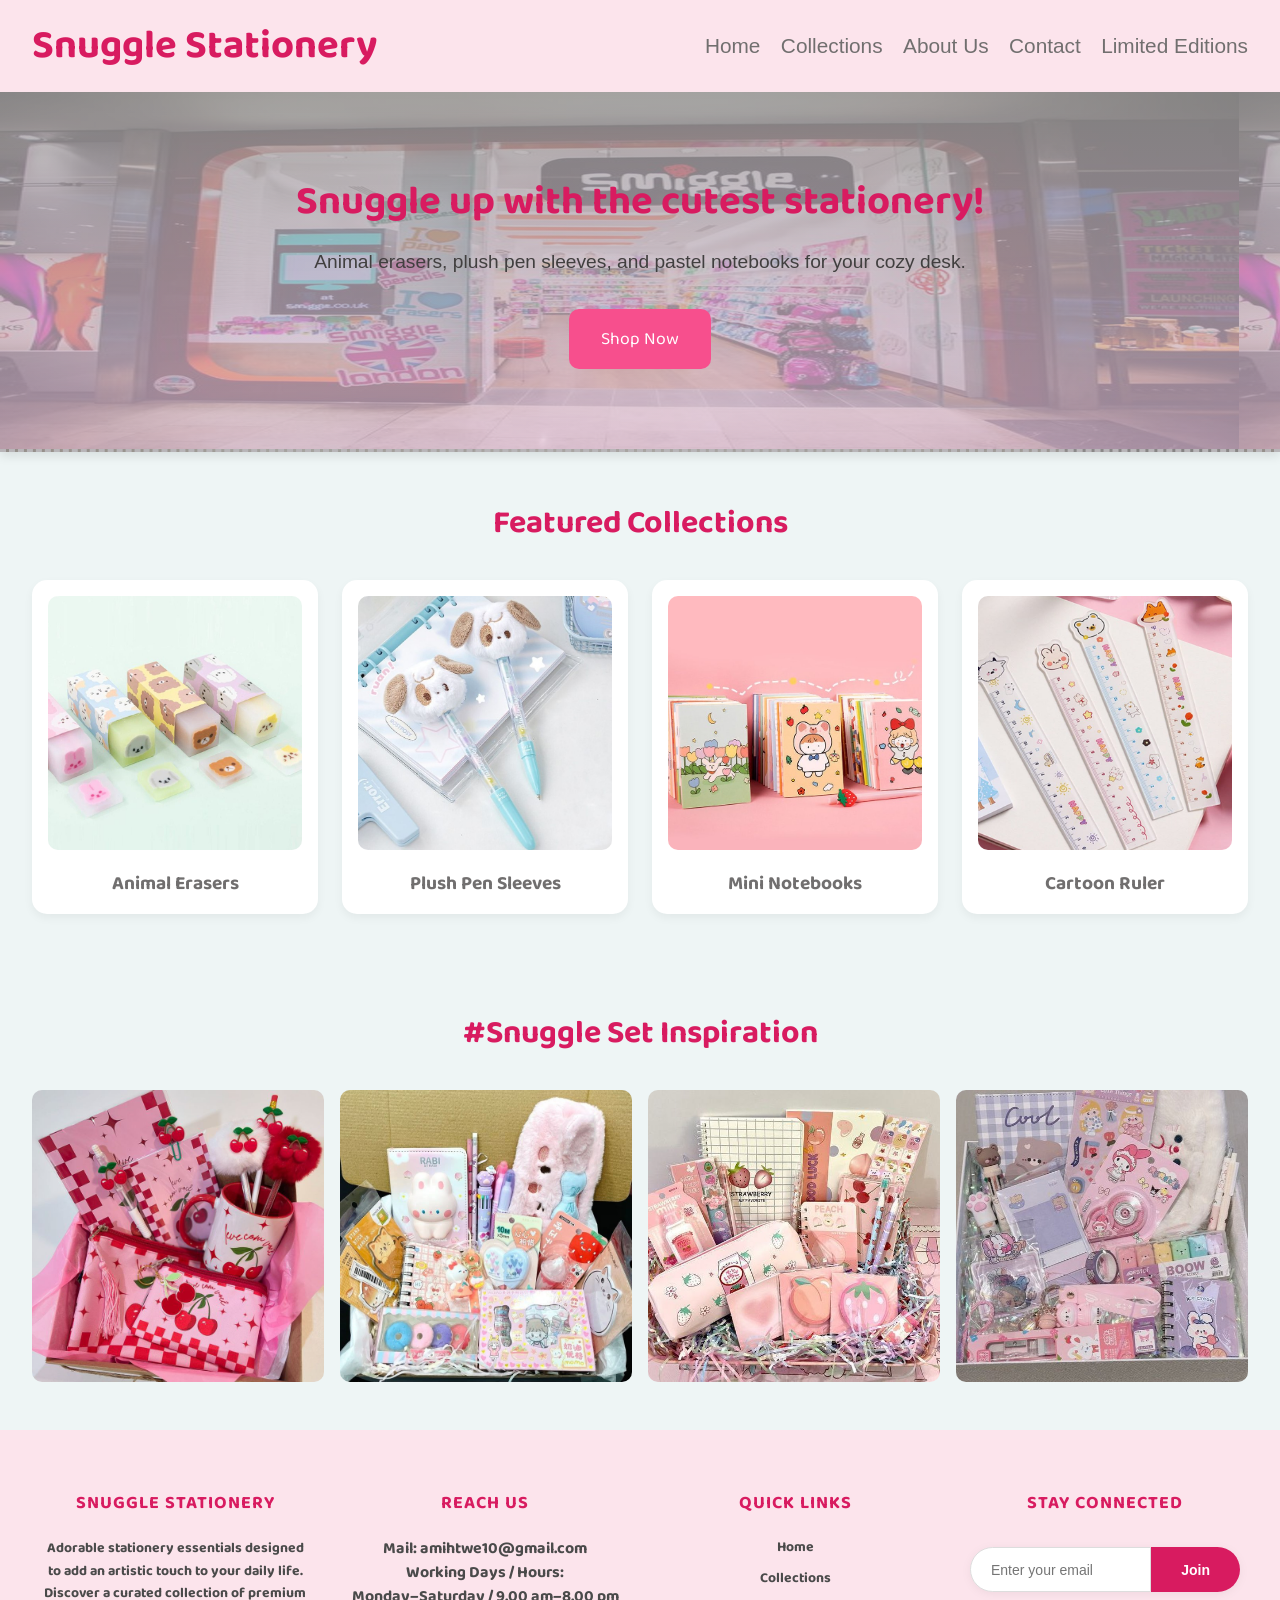
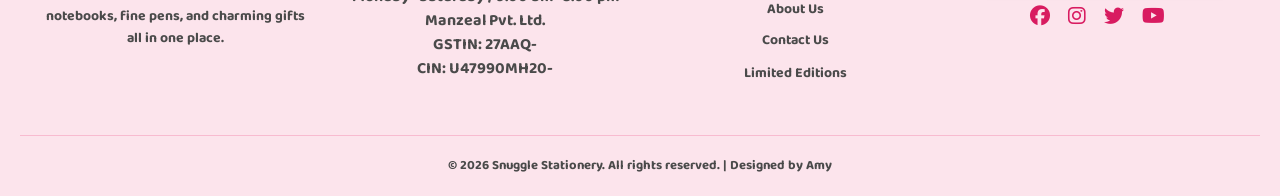
<file: index.html>
<!DOCTYPE html>
<html lang="en">

<head>
  <meta charset="UTF-8">
  <meta name="description" content="Elevate your desk aesthetic with Snuggle Stationery. Explore our cozy collection of pastel notebooks, adorable plush pen sleeves, and cute erasers.">
  <title>Snuggle Stationery | Home</title>
  <link href="https://fonts.googleapis.com/css2?family=Baloo+2:wght@400;700&family=Nunito:wght@400;600&display=swap"
    rel="stylesheet">
  <link rel="stylesheet" href="style.css">
  <link rel="stylesheet" href="footer.css">
  <link rel="Icon" href="/image/logo-Photoroom.png">
</head>

<body>
  <!-- Header / Navigation -->
  <header>
    <h1>Snuggle Stationery</h1>
    <nav>
      <a href="index.html">Home</a>
      <a href="collections.html"> Collections</a>
      <a href="about.html">About Us</a>
      <a href="contact.html">Contact</a>
      <a href="liimited editions.html">Limited Editions</a>
    </nav>
  </header>

  <!-- Hero Section -->
  <section class="hero">
    <h2>Snuggle up with the cutest stationery!</h2>
    <p>Animal erasers, plush pen sleeves, and pastel notebooks for your cozy desk.</p>
    <a href="collections.html" class="btn"><button>Shop Now</button></a>
  </section>

  <!-- Featured Collections -->
  <section class="collections">
    <h2 class="section-title">Featured Collections</h2>
    <div class="collection-grid">
      <div class="collection-card">
        <img src="Animal earsers.jpg" alt="Animal Erasers">
        <h3>Animal Erasers</h3>
      </div>
      <div class="collection-card">
        <img src="Plush pen.jpg" alt="Plush Pen Sleeves">
        <h3>Plush Pen Sleeves</h3>
      </div>
      <div class="collection-card">
        <img src="Mini Books www.jpg" alt="Mini Notebooks">
        <h3>Mini Notebooks</h3>
      </div>
      <div class="collection-card">
        <img src="Cartoon Ruler.jpg" alt="Catoon Ruler">
        <h3>Cartoon Ruler</h3>
      </div>
    </div>
  </section>

  <!-- Instagram / Inspiration Section -->
  <section class="instagram">
    <h2 class="section-title">#Snuggle Set Inspiration</h2>
    <div class="insta-grid">
      <img src="Cherry set.jpg" alt="Cherry Set">
      <img src="Cute Cat Set.jpg" alt="Cute Cat Set">
      <img src="Fruity Fun set.jpg" alt="Fruity Fun Set">
      <img src="Cute Set.jpg" alt="cute">
    </div>
  </section>

  <!-- Footer -->
  <!-- Font awesome for icons -->
  <link rel="stylesheet" href="footer.css">
  <link rel="stylesheet" href="https://cdnjs.cloudflare.com/ajax/libs/font-awesome/6.5.0/css/all.min.css">

  <footer class="footer">
    <div class="footer-container">
      <div class="footer-section">
        <h2 class="footer-heading">SNUGGLE STATIONERY</h2>
        <p class="footer-text">
          Adorable stationery essentials designed to add an artistic touch to your daily life.
          Discover a curated collection of premium notebooks, fine pens, and charming gifts all in one place.
        </p>
      </div>

      <div class="footer-section">
        <h2 class="footer-heading">Reach Us</h2>
        <ul class="footer-links">
          <p>Mail: amihtwe10@gmail.com</p>

          <p><b>Working Days / Hours:</b><br>
            Monday–Saturday / 9.00 am–8.00 pm</p>

          <p><b>Manzeal Pvt. Ltd.</b></p>
          <p>GSTIN: 27AAQ-</p>
          <p>CIN: U47990MH20-</p>
        </ul>
      </div>


      <div class="footer-section">
        <h2 class="footer-heading">Quick Links</h2>
        <ul class="footer-links">
          <a href="./home.html">
            <li>Home</li>
          </a>
          <a href="collections.html">
            <li>Collections</li>
          </a>
          <a href="./about.html">
            <li>About Us</li>
          </a>
          <a href="./contact.html">
            <li>Contact Us</li>
          </a>
          <a href="./liimited editions.html">Limited Editions</a>
        </ul>
      </div>

      <div class="footer-section">
        <h2 class="footer-heading">Stay Connected</h2>
        <div class="newsletter">
          <input type="email" placeholder="Enter your email">
          <button>Join</button>
        </div>
        <div class="social-icons">
          <a href="#"><i class="fab fa-facebook"></i></a>
          <a href="#"><i class="fab fa-instagram"></i></a>
          <a href="#"><i class="fab fa-twitter"></i></a>
          <a href="#"><i class="fab fa-youtube"></i></a>
        </div>
      </div>
    </div>

    <div class="footer-bottom">
      <p>&copy; 2026 Snuggle Stationery. All rights reserved. | Designed by Amy</p>
    </div>
  </footer>

</body>

</html>
</file>
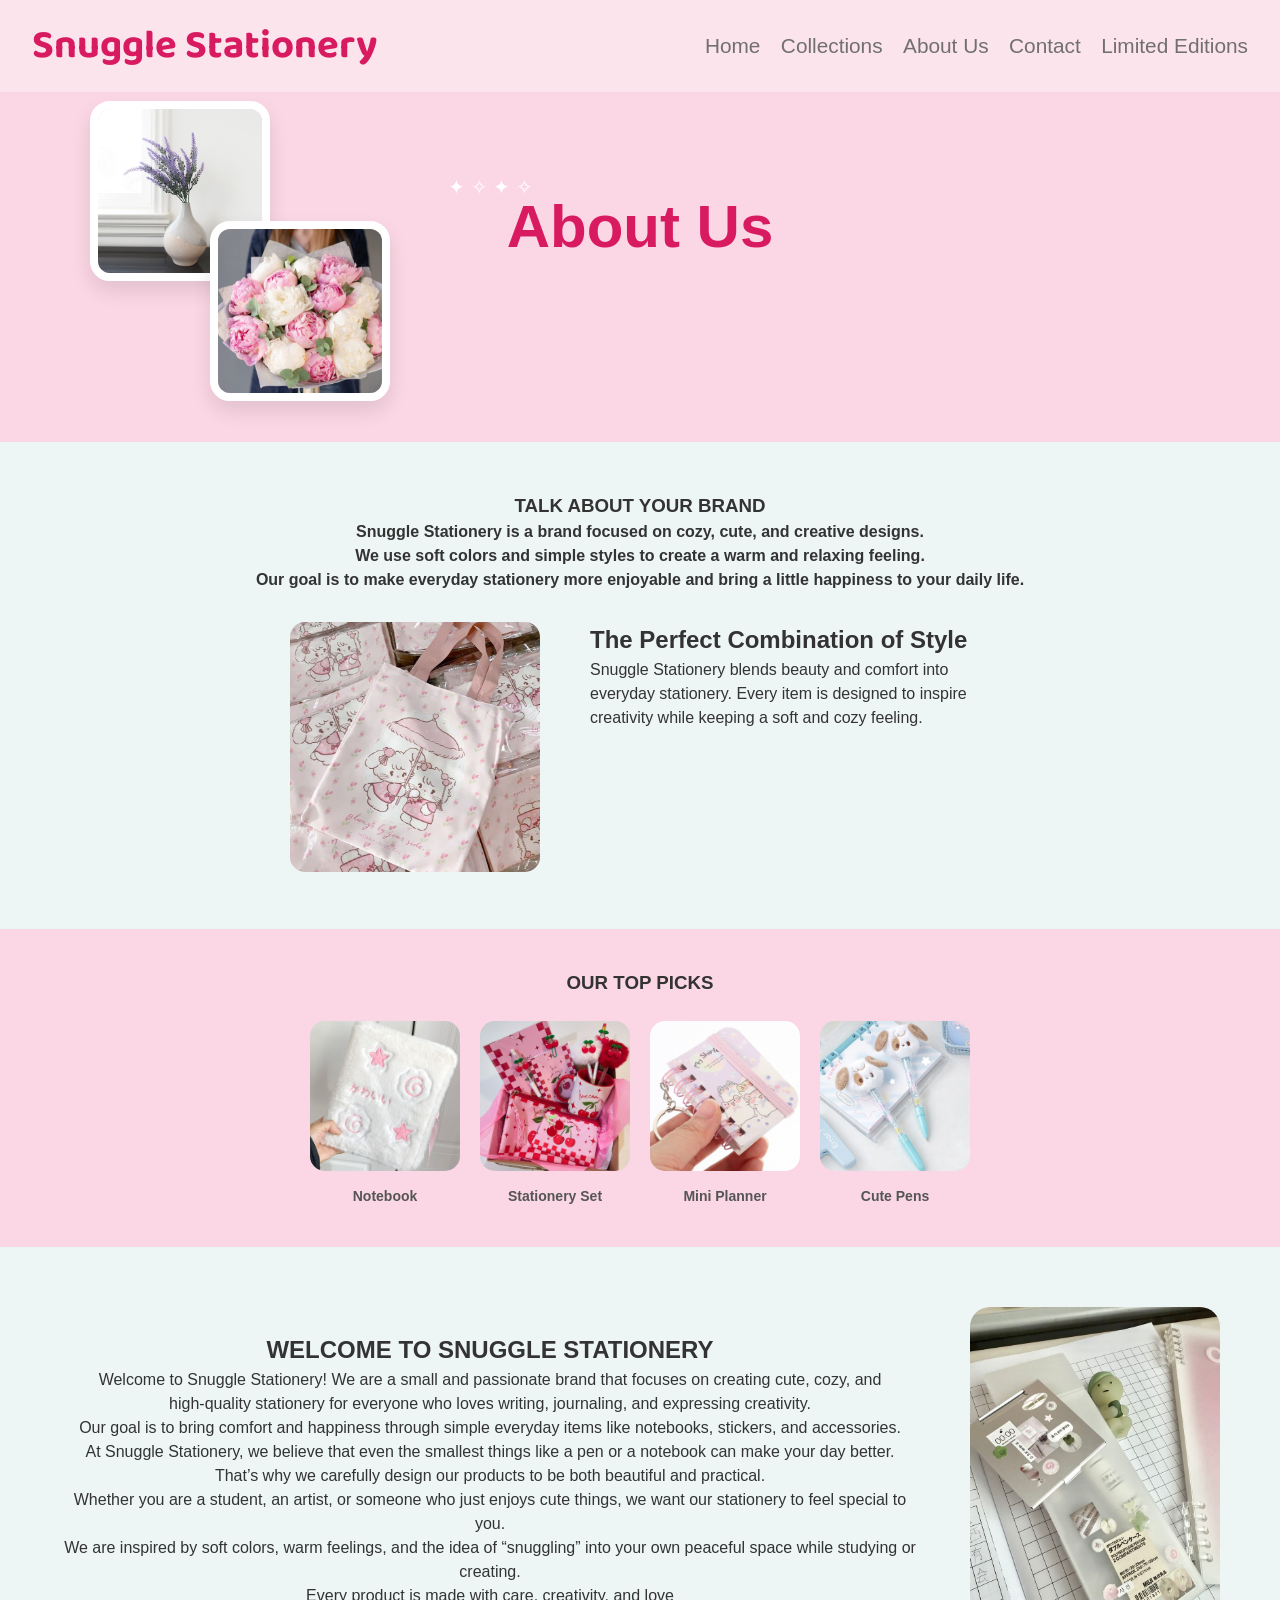
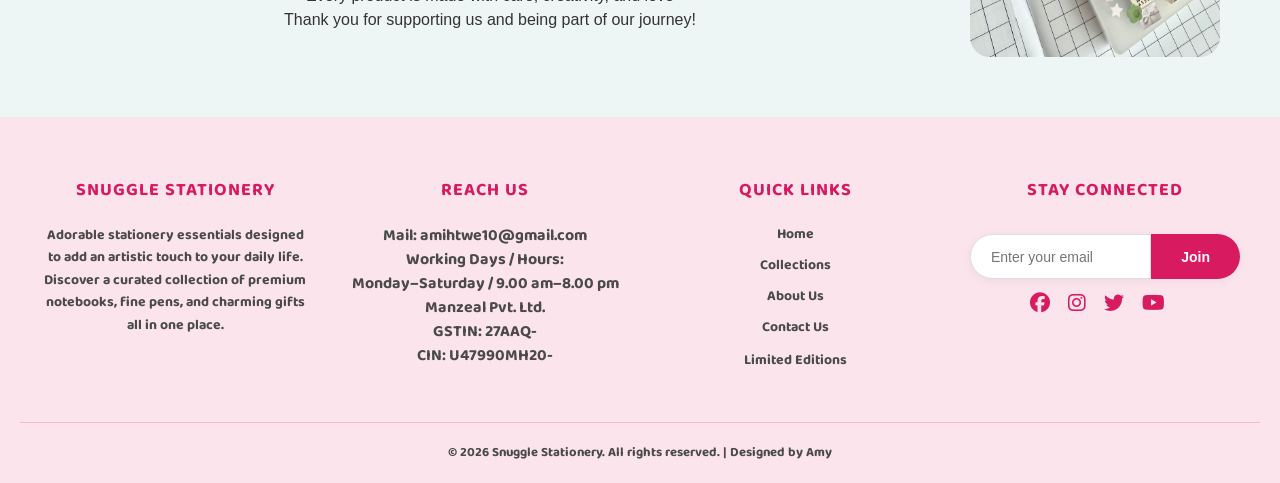
<file: about.html>
<!DOCTYPE html>
<html lang="en">

<head>
  <meta charset="UTF-8">
  <meta name="description" content="Elevate your desk aesthetic with Snuggle Stationery. Explore our cozy collection of pastel notebooks, adorable plush pen sleeves, and cute erasers.">
  <title>Snuggle Stationery | About Us</title>
  <link href="https://fonts.googleapis.com/css2?family=Baloo+2:wght@400;700&family=Nunito:wght@400;600&display=swap"
    rel="stylesheet">
  <link rel="stylesheet" href="style.css">
  <link rel="stylesheet" href="footer.css">
  <link rel="Icon" href="/image/logo-Photoroom.png">
</head>

<body>
  <header>
    <h1>Snuggle Stationery</h1>
    <nav>
      <a href="home.html">Home</a>
      <a href="collections.html"> Collections</a>
      <a href="about.html">About Us</a>
      <a href="contact.html">Contact</a>
      <a href="liimited editions.html">Limited Editions</a>
    </nav>
  </header>


  <section class="about-hero">

    <div class="hero-text">
      <h1>About Us</h1>
    </div>

    <!-- decorative stars -->
    <div class="stars">
      ✦ ✧ ✦ ✧
    </div>

    <!-- images -->
    <div class="hero-images">
      <img src="flower.webp" class="img-top">
      <img src="flower2.jpg" class="img-bottom">
    </div>

  </section>
  <section class="about-body">
    <h3>TALK ABOUT YOUR BRAND</h3>
    <h4>Snuggle Stationery is a brand focused on cozy, cute, and creative designs. <br>
      We use soft colors and simple styles to create a warm and relaxing feeling. <br>
      Our goal is to make everyday stationery more enjoyable and bring a little happiness to your daily life.</h4>
    <div class="about-content">

      <div class="left">
        <img src="bag.jpg">
      </div>

      <div class="right">
        <h2>The Perfect Combination of Style</h2>

        <p>
          Snuggle Stationery blends beauty and comfort into everyday stationery.
          Every item is designed to inspire creativity while keeping a soft and cozy feeling.
        </p>
      </div>

    </div>
  </section>


  <section class="top-picks">
    <h3>OUR TOP PICKS</h3><br>

    <div class="products">

      <div class="item">
        <img src="cute book.jpg">

        <p>Notebook</p>
      </div>

      <div class="item">
        <img src="Cherry set.jpg">
        <p>Stationery Set</p>
      </div>

      <div class="item">
        <img src="cute mini book.jpg">
        <p>Mini Planner</p>
      </div>

      <div class="item">
        <img src="Plush pen.jpg">
        <p>Cute Pens</p>
      </div>

    </div>
    </div>
    <div class="products"></div>
  </section>


  <section class="welcome">
    <div class="welcome-text">
      <h2>WELCOME TO SNUGGLE STATIONERY</h2>
      <p>
        Welcome to Snuggle Stationery!

      We are a small and passionate brand that focuses on creating cute, cozy, and 
      <br>high-quality stationery for everyone who loves writing, journaling, and expressing creativity. <br>Our goal is to bring comfort and happiness through simple everyday items like notebooks,
      stickers, and accessories. <br>
      
      At Snuggle Stationery, we believe that even the smallest things like a pen or a notebook can make your day better. <br>
      That’s why we carefully design our products to be both beautiful and practical. <br>
      Whether you are a student, an artist, or someone who just enjoys cute things, we want our stationery to feel special to you. <br>

      We are inspired by soft colors, warm feelings, and the idea of “snuggling” into your own peaceful space while studying or creating. <br>
      Every product is made with care, creativity, and love <br>

      Thank you for supporting us and being part of our journey!
      </p>
    </div>

    <img src="green.jpg">
  </section>

  <!-- Footer -->
  <!-- Font awesome for icons -->
  <link rel="stylesheet" href="footer.css">
  <link rel="stylesheet" href="https://cdnjs.cloudflare.com/ajax/libs/font-awesome/6.5.0/css/all.min.css">

  <footer class="footer">
    <div class="footer-container">
      <div class="footer-section">
        <h2 class="footer-heading">SNUGGLE STATIONERY</h2>
        <p class="footer-text">
          Adorable stationery essentials designed to add an artistic touch to your daily life.
          Discover a curated collection of premium notebooks, fine pens, and charming gifts all in one place.
        </p>
      </div>

      <div class="footer-section">
        <h2 class="footer-heading">Reach Us</h2>
        <ul class="footer-links">
          <p>Mail: amihtwe10@gmail.com</p>

          <p><b>Working Days / Hours:</b><br>
            Monday–Saturday / 9.00 am–8.00 pm</p>

          <p><b>Manzeal Pvt. Ltd.</b></p>
          <p>GSTIN: 27AAQ-</p>
          <p>CIN: U47990MH20-</p>
        </ul>
      </div>


      <div class="footer-section">
        <h2 class="footer-heading">Quick Links</h2>
        <ul class="footer-links">
          <a href="./home.html">
            <li>Home</li>
          </a>
          <a href="./collections.html">
            <li>Collections</li>
          </a>
          <a href="./about.html">
            <li>About Us</li>
          </a>
          <a href="./contact.html">
            <li>Contact Us</li>
          </a>
          <a href="./liimited editions.html">Limited Editions</a>
        </ul>
      </div>

      <div class="footer-section">
        <h2 class="footer-heading">Stay Connected</h2>
        <div class="newsletter">
          <input type="email" placeholder="Enter your email">
          <button>Join</button>
        </div>
        <div class="social-icons">
          <a href="#"><i class="fab fa-facebook"></i></a>
          <a href="#"><i class="fab fa-instagram"></i></a>
          <a href="#"><i class="fab fa-twitter"></i></a>
          <a href="#"><i class="fab fa-youtube"></i></a>
        </div>
      </div>
    </div>

    <div class="footer-bottom">
      <p>&copy; 2026 Snuggle Stationery. All rights reserved. | Designed by Amy</p>
    </div>
  </footer>
</body>

</html>
</file>
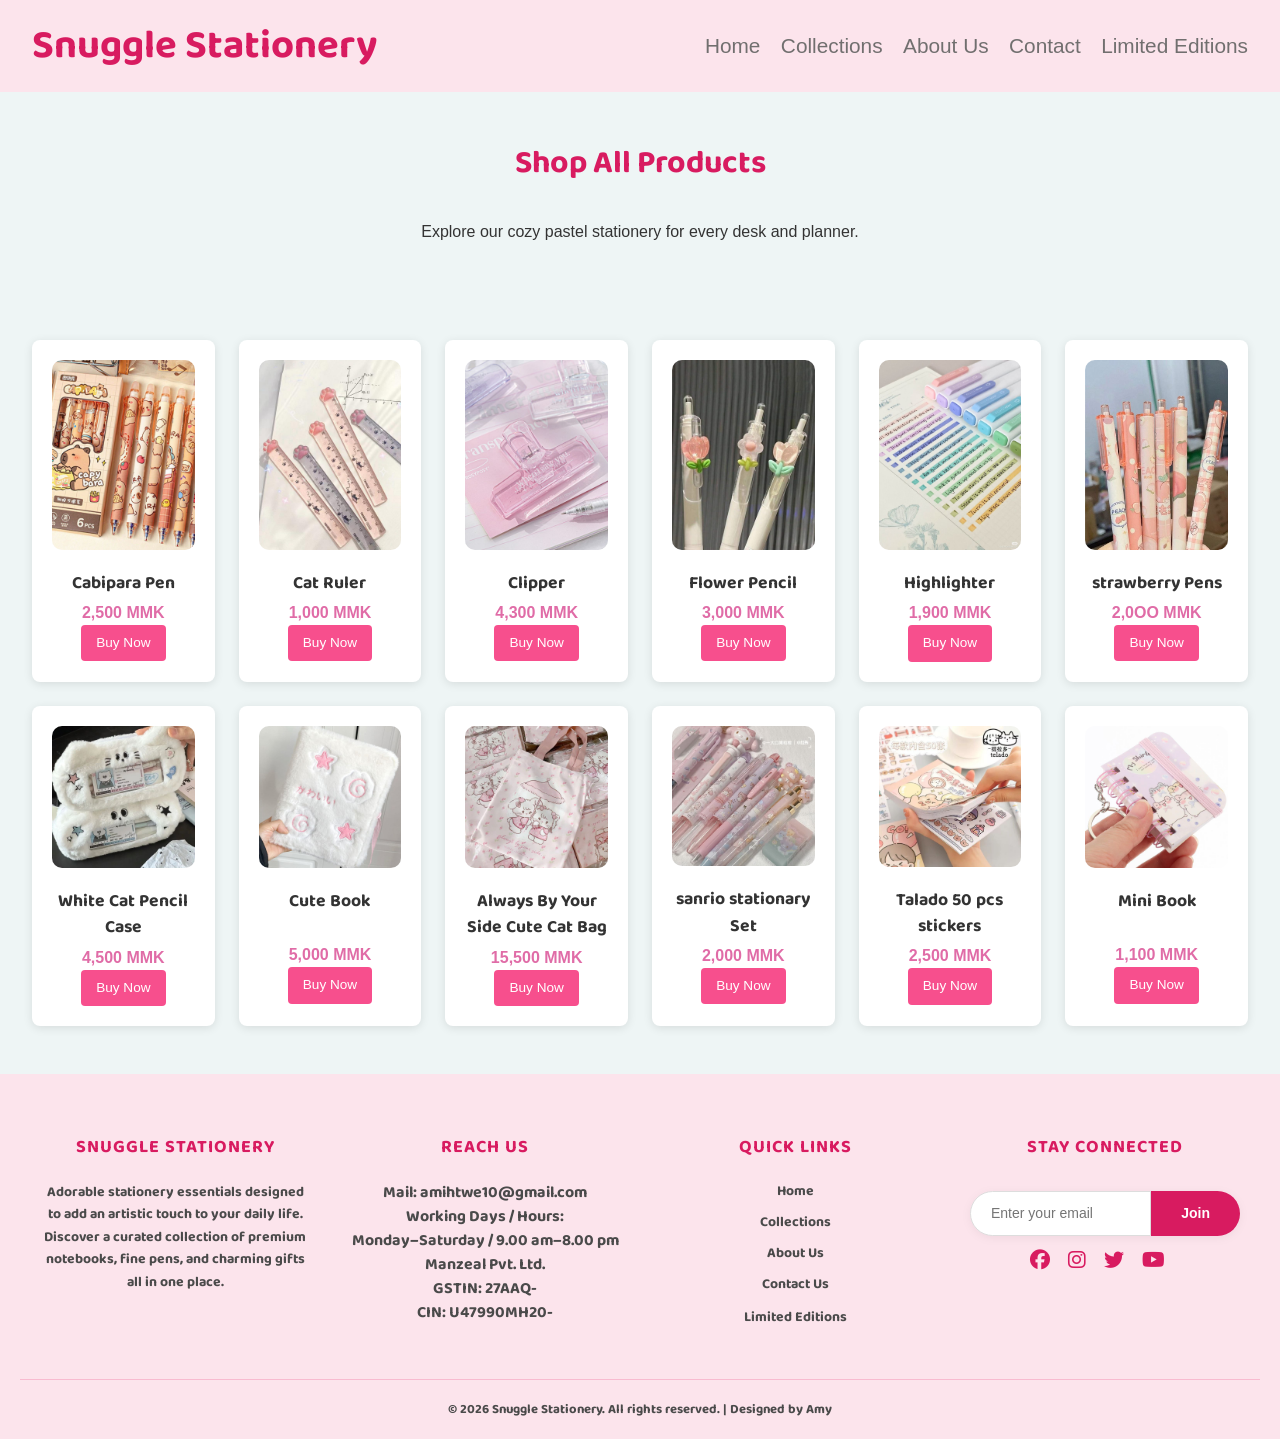
<file: collections.html>
<!DOCTYPE html>
<html lang="en">

<head>
  <meta charset="UTF-8">
  <meta name="description" content="Elevate your desk aesthetic with Snuggle Stationery. Explore our cozy collection of pastel notebooks, adorable plush pen sleeves, and cute erasers.">
  <title>Snuggle Stationery | Shop</title>
  <link href="https://fonts.googleapis.com/css2?family=Baloo+2:wght@400;700&family=Nunito:wght@400;600&display=swap"
    rel="stylesheet">
  <link rel="stylesheet" href="style.css">
  <link rel="stylesheet" href="footer.css">
</head>

<body>
  <header>
    <h1>Snuggle Stationery</h1>
    <nav>
      <a href="home.html">Home</a>
      <a href="collections.html">Collections</a>
      <a href="about.html">About Us</a>
      <a href="contact.html">Contact</a>
      <a href="liimited editions.html">Limited Editions</a>
    </nav>
  </header>

  <section class="shop-intro">
    <h2 class="section-title">Shop All Products</h2>
    <p>Explore our cozy pastel stationery for every desk and planner.</p>
  </section>
  <div id="details-modal" class="modal">
    <div class="modal-content">
      <a href="#" class="close">&times;</a>
      <h3>Enter Your Details</h3>
      <form action="#success-modal">
        <label>Name:</label>
        <input type="text" required>

        <label>Address:</label>
        <input type="text" required>

        <label>Phone:</label>
        <input type="tel" required>

        <label>Email:</label>
        <input type="email" required>

        <label>Payment Method:</label>
        <select>
          <option value="kpay">KPay</option>
          <option value="wave">Wave Money</option>
          <option value="ayapay">AYA Pay</option>
        </select>

        <p>Total: $85.50</p>
        <button type="submit" class="confirm-btn">Confirm Order</button>
      </form>
    </div>
  </div>

  <div id="success-modal" class="modal">
    <div class="modal-content text-center">
      <h3>Thank You for Your Order!</h3>
      <p>Your order has been successfully placed.</p>
      <a href="#" class="close-btn">Close</a>
    </div>
  </div>
  <section class="product-grid">
    <div class="product-card">
      <img src="cabipara pen.jpg" alt="Cabipara Pen">
      <h4>Cabipara Pen</h4>
      <p> 2,500 MMK</p>
      <a href="#details-modal" class="btn-1">Buy Now</button></a>
    </div>
    <div class="product-card">
      <img src="cat ruler.jpg" alt="Cat Ruler">
      <h4>Cat Ruler</h4>
      <p>1,000 MMK</p>
      <a href="#details-modal" class="btn-1">Buy Now</button></a>
    </div>
    <div class="product-card">
      <img src="clipper.jpg" alt="Clipper">
      <h4>Clipper</h4>
      <p>4,300 MMK</p>
      <a href="#details-modal" class="btn-1">Buy Now</button></a>
    </div>
    <div class="product-card">
      <img src="flower pencil.jpg" alt="Flower Pencil">
      <h4>Flower Pencil</h4>
      <p>3,000 MMK</p>
      <a href="#details-modal" class="btn-1">Buy Now</button></a>
    </div>
    <div class="product-card">
      <img src="highlighter.jpg" alt="Highlighter">
      <h4>Highlighter</h4>
      <p>1,900 MMK</p>
      <a href="#details-modal" class="btn-1">Buy Now</button></a>
    </div>
    <div class="product-card">
      <img src="pens strawberry.jpg" alt="strawberry Pens">
      <h4>strawberry Pens</h4>
      <p>2,0OO MMK</p>
      <a href="#details-modal" class="btn-1">Buy Now</button></a>
    </div>
    <div class="product-card">
      <img src="pencil case.jpg" alt="White Cat Pencil Case">
      <h4>White Cat Pencil Case</h4>
      <p>4,500 MMK</p>
      <a href="#details-modal" class="btn-1">Buy Now</button></a>
    </div>
    <div class="product-card">
      <img src="cute book.jpg" alt="Cute Book">
      <h4>Cute Book</h4><br>
      <p>5,000 MMK</p>
      <a href="#details-modal" class="btn-1">Buy Now</button></a>
    </div>
    <div class="product-card">
      <img src="bag.jpg" alt="Always By Your Side Cute Cat Bag">
      <h4>Always By Your Side Cute Cat Bag</h4>
      <p>15,500 MMK</p>
      <a href="#details-modal" class="btn-1">Buy Now</button></a>
    </div>
    <div class="product-card">
      <img src="sanrio stationary💖💕.jpg" alt="sanrio stationary Set">
      <h4>sanrio stationary Set</h4>
      <p>2,000 MMK</p>
      <a href="#details-modal" class="btn-1">Buy Now</button></a>
    </div>
    <div class="product-card">
      <img src="sticker set.jpg" alt="Talado 50 pcs stickers">
      <h4>Talado 50 pcs stickers</h4>
      <p> 2,500 MMK</p>
      <a href="#details-modal" class="btn-1">Buy Now</button></a>
    </div>
    <div class="product-card">
      <img src="cute mini book.jpg" alt="MiniBook">
      <h4>Mini Book</h4><br>
      <p>1,100 MMK</p>
      <a href="#details-modal" class="btn-1">Buy Now</button></a>
    </div>
  </section>

  <!-- Footer -->
  <!-- Font awesome for icons -->
  <link rel="stylesheet" href="footer.css">
  <link rel="stylesheet" href="https://cdnjs.cloudflare.com/ajax/libs/font-awesome/6.5.0/css/all.min.css">
  <footer class="footer">
    <div class="footer-container">
      <div class="footer-section">
        <h2 class="footer-heading">SNUGGLE STATIONERY</h2>
        <p class="footer-text">
          Adorable stationery essentials designed to add an artistic touch to your daily life.
          Discover a curated collection of premium notebooks, fine pens, and charming gifts all in one place.
        </p>
      </div>

      <div class="footer-section">
        <h2 class="footer-heading">Reach Us</h2>
        <ul class="footer-links">
          <p>Mail: amihtwe10@gmail.com</p>

          <p><b>Working Days / Hours:</b><br>
            Monday–Saturday / 9.00 am–8.00 pm</p>

          <p><b>Manzeal Pvt. Ltd.</b></p>
          <p>GSTIN: 27AAQ-</p>
          <p>CIN: U47990MH20-</p>
        </ul>
      </div>


      <div class="footer-section">
        <h2 class="footer-heading">Quick Links</h2>
        <ul class="footer-links">
          <a href="./home.html">
            <li>Home</li>
          </a>
          <a href="./collections.html">
            <li>Collections</li>
          </a>
          <a href="./about.html">
            <li>About Us</li>
          </a>
          <a href="./contact.html">
            <li>Contact Us</li>
          </a>
          <a href="./liimited editions.html">Limited Editions</a>
        </ul>
      </div>

      <div class="footer-section">
        <h2 class="footer-heading">Stay Connected</h2>
        <div class="newsletter">
          <input type="email" placeholder="Enter your email">
          <button>Join</button>
        </div>
        <div class="social-icons">
          <a href="#"><i class="fab fa-facebook"></i></a>
          <a href="#"><i class="fab fa-instagram"></i></a>
          <a href="#"><i class="fab fa-twitter"></i></a>
          <a href="#"><i class="fab fa-youtube"></i></a>
        </div>
      </div>
    </div>

    <div class="footer-bottom">
      <p>&copy; 2026 Snuggle Stationery. All rights reserved. | Designed by Amy</p>
    </div>
  </footer>
</body>

</html>
</file>
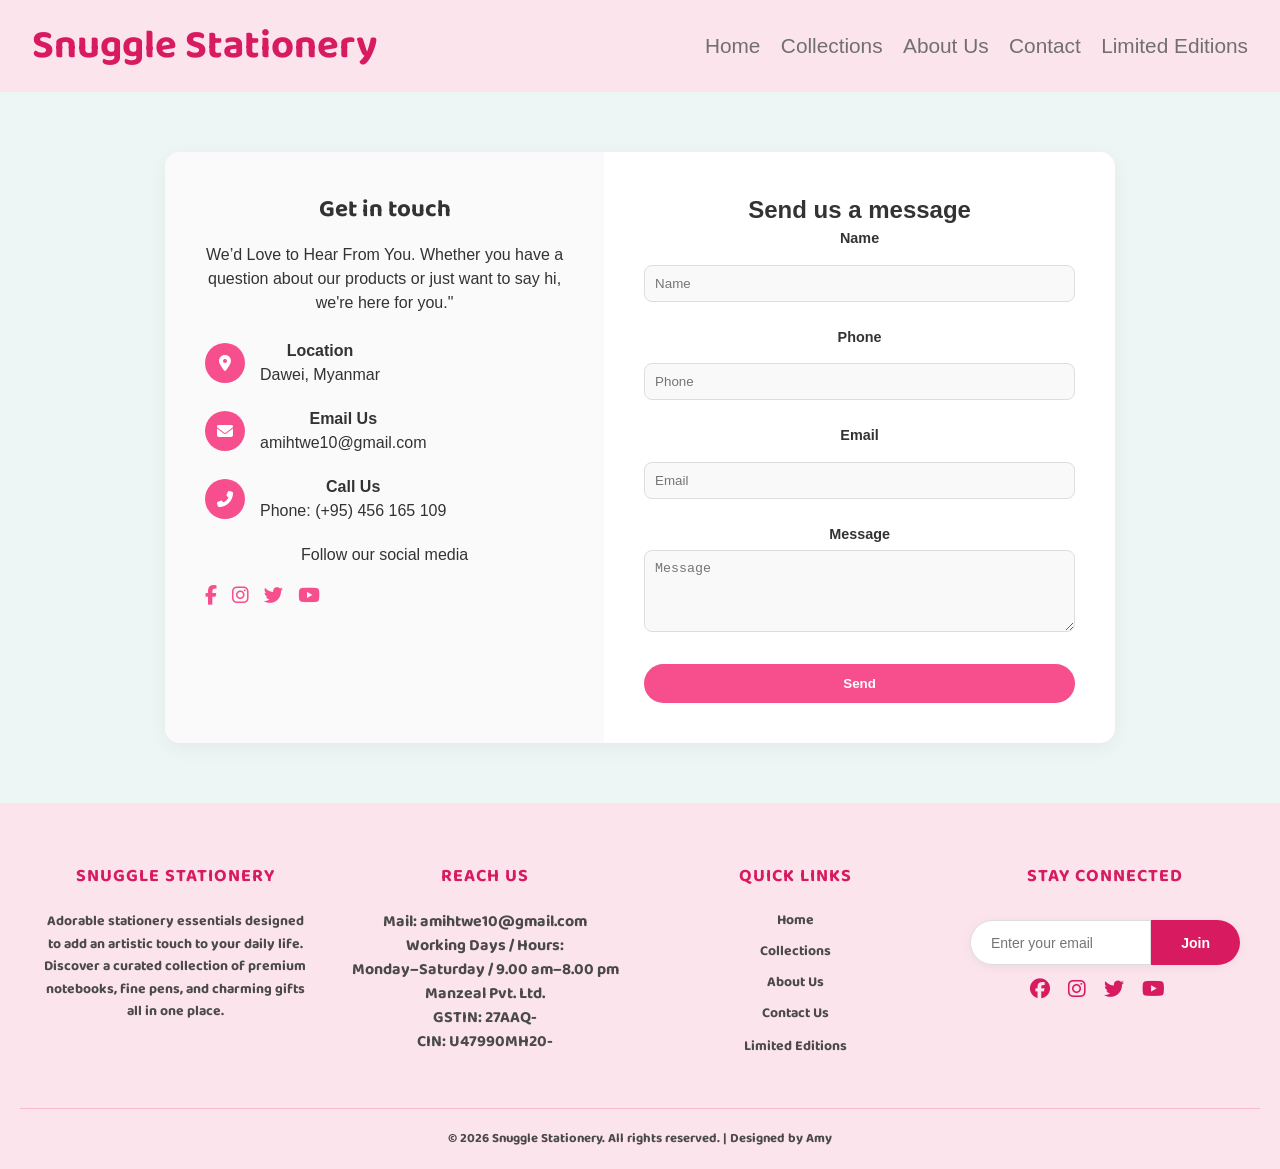
<file: contact.html>
<!DOCTYPE html>
<html lang="en">

<head>
    <meta charset="UTF-8">
    <meta name="description" content="Elevate your desk aesthetic with Snuggle Stationery. Explore our cozy collection of pastel notebooks, adorable plush pen sleeves, and cute erasers.">
    <title>Snuggle Stationery | Contact</title>
    <link href="https://fonts.googleapis.com/css2?family=Baloo+2:wght@400;700&family=Nunito:wght@400;600&display=swap"
        rel="stylesheet">
    <link rel="stylesheet" href="style.css">
    <link rel="stylesheet" href="footer.css">
    <link rel="Icon" href="/image/logo-Photoroom.png">
    <link rel="stylesheet" href="https://cdnjs.cloudflare.com/ajax/libs/font-awesome/6.5.0/css/all.min.css">
</head>

<body>

    <header>
        <h1>Snuggle Stationery</h1>
        <nav>
            <a href="home.html">Home</a>
            <a href="collections.html">Collections</a>
            <a href="about.html">About Us</a>
            <a href="contact.html">Contact</a>
            <a href="liimited editions.html">Limited Editions</a>
        </nav>
    </header>

    <main class="contact-page-container">
        <div class="contact-card">
            <div class="contact-grid">

                <div class="contact-details">
                    <h2>Get in touch</h2>
                    <p>We’d Love to Hear From You. Whether you have a question about our products or just want to say
                        hi, we're here for you."</p><br>

                    <div class="detail-item">
                        <div class="icon-box"><i class="fas fa-map-marker-alt"></i></div>
                        <div>
                            <strong>Location</strong>
                            <p>Dawei, Myanmar</p>
                        </div>
                    </div>

                    <div class="detail-item">
                        <div class="icon-box"><i class="fas fa-envelope"></i></div>
                        <div>
                            <strong>Email Us</strong>
                            <p>amihtwe10@gmail.com</p>
                        </div>
                    </div>

                    <div class="detail-item">
                        <div class="icon-box"><i class="fas fa-phone-alt"></i></div>
                        <div>
                            <strong>Call Us</strong>
                            <p>Phone: (+95) 456 165 109</p>
                        </div>
                    </div>

                    <div class="follow-us">
                        <p>Follow our social media</p>
                        <div class="social-row">
                            <a href="#"><i class="fab fa-facebook-f"></i></a>
                            <a href="#"><i class="fab fa-instagram"></i></a>
                            <a href="#"><i class="fab fa-twitter"></i></a>
                            <a href="#"><i class="fab fa-youtube"></i></a>
                        </div>
                    </div>
                </div>

                <div class="contact-form-side">
                    <h2>Send us a message</h2>
                    <form>
                        <div class="input-group">
                            <label>Name</label>
                            <input type="text" placeholder="Name">
                        </div>
                        <div class="input-group">
                            <label>Phone</label>
                            <input type="text" placeholder="Phone">
                        </div>
                        <div class="input-group">
                            <label>Email</label>
                            <input type="email" placeholder="Email">
                        </div>
                        <div class="input-group">
                            <label>Message</label>
                            <textarea rows="4" placeholder="Message"></textarea>
                        </div>
                        <button type="submit" class="btn-send">Send</button>
                    </form>
                </div>

            </div>
        </div>
    </main>

    <link rel="stylesheet" href="footer.css">
    <footer class="footer">
        <div class="footer-container">
            <div class="footer-section">
                <h2 class="footer-heading">SNUGGLE STATIONERY</h2>
                <p class="footer-text">
                    Adorable stationery essentials designed to add an artistic touch to your daily life.
                    Discover a curated collection of premium notebooks, fine pens, and charming gifts all in one place.
                </p>
            </div>

            <div class="footer-section">
                <h2 class="footer-heading">Reach Us</h2>
                <ul class="footer-links">
                    <p>Mail: amihtwe10@gmail.com</p>

                    <p><b>Working Days / Hours:</b><br>
                        Monday–Saturday / 9.00 am–8.00 pm</p>

                    <p><b>Manzeal Pvt. Ltd.</b></p>
                    <p>GSTIN: 27AAQ-</p>
                    <p>CIN: U47990MH20-</p>
                </ul>
            </div>


            <div class="footer-section">
                <h2 class="footer-heading">Quick Links</h2>
                <ul class="footer-links">
                    <a href="./home.html">
                        <li>Home</li>
                    </a>
                    <a href="./collections.html">
                        <li>Collections</li>
                    </a>
                    <a href="./about.html">
                        <li>About Us</li>
                    </a>
                    <a href="./contact.html">
                        <li>Contact Us</li>
                    </a>
                    <a href="./liimited editions.html">Limited Editions</a>
                </ul>
            </div>

            <div class="footer-section">
                <h2 class="footer-heading">Stay Connected</h2>
                <div class="newsletter">
                    <input type="email" placeholder="Enter your email">
                    <button>Join</button>
                </div>
                <div class="social-icons">
                    <a href="#"><i class="fab fa-facebook"></i></a>
                    <a href="#"><i class="fab fa-instagram"></i></a>
                    <a href="#"><i class="fab fa-twitter"></i></a>
                    <a href="#"><i class="fab fa-youtube"></i></a>
                </div>
            </div>
        </div>

        <div class="footer-bottom">
            <p>&copy; 2026 Snuggle Stationery. All rights reserved. | Designed by Amy</p>
        </div>
    </footer>


</body>

</html>
</file>
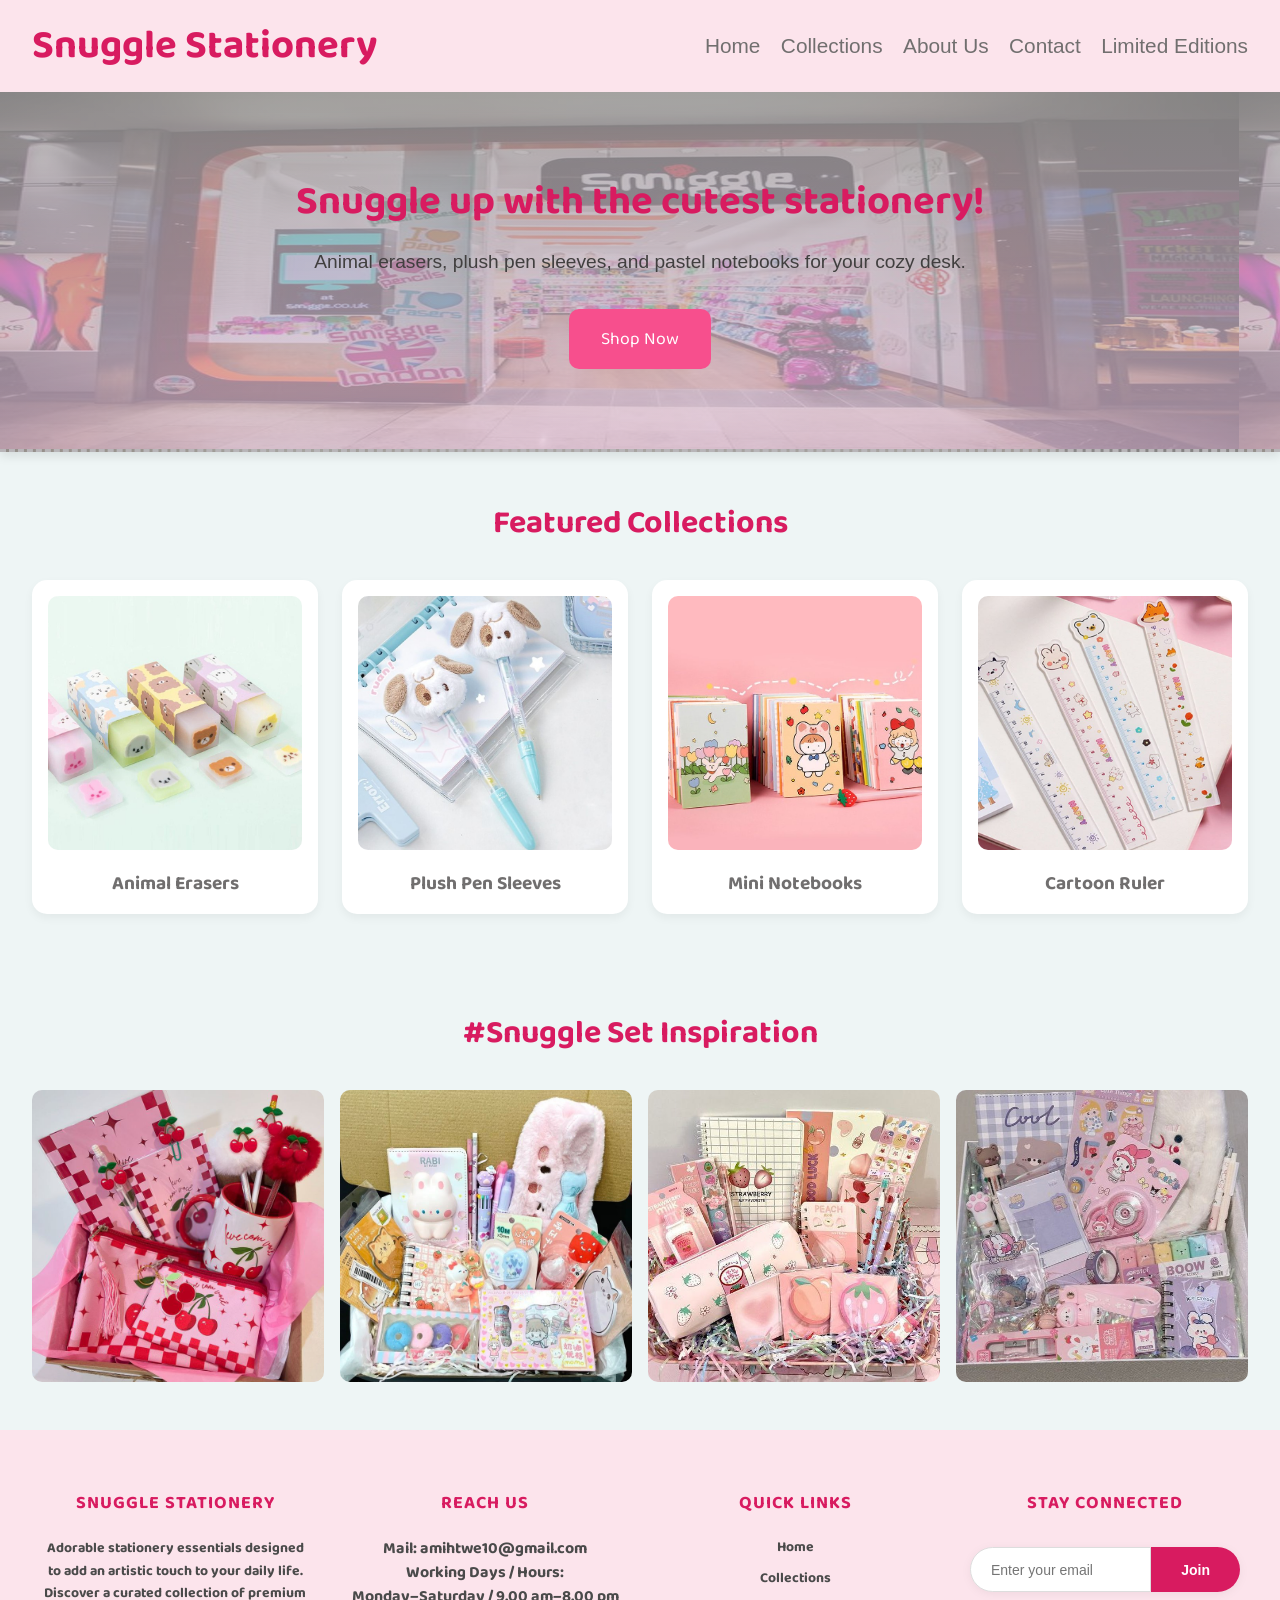
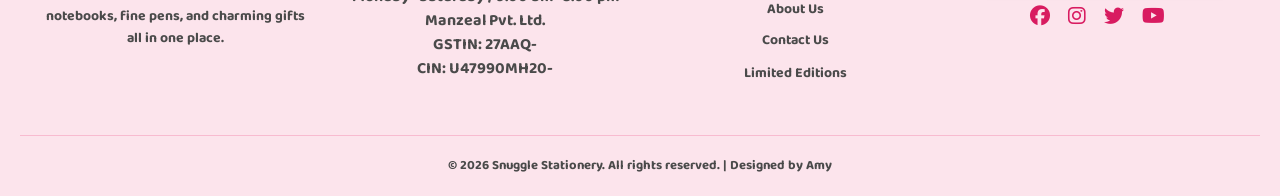
<file: home.html>
<!DOCTYPE html>
<html lang="en">

<head>
  <meta charset="UTF-8">
  <meta name="description" content="Elevate your desk aesthetic with Snuggle Stationery. Explore our cozy collection of pastel notebooks, adorable plush pen sleeves, and cute erasers.">
  <title>Snuggle Stationery | Home</title>
  <link href="https://fonts.googleapis.com/css2?family=Baloo+2:wght@400;700&family=Nunito:wght@400;600&display=swap"
    rel="stylesheet">
  <link rel="stylesheet" href="style.css">
  <link rel="stylesheet" href="footer.css">
  <link rel="Icon" href="/image/logo-Photoroom.png">
</head>

<body>
  <!-- Header / Navigation -->
  <header>
    <h1>Snuggle Stationery</h1>
    <nav>
      <a href="index.html">Home</a>
      <a href="collections.html">Collections</a>
      <a href="about.html">About Us</a>
      <a href="contact.html">Contact</a>
      <a href="liimited editions.html">Limited Editions</a>
    </nav>
  </header>

  <!-- Hero Section -->
  <section class="hero">
    <h2>Snuggle up with the cutest stationery!</h2>
    <p>Animal erasers, plush pen sleeves, and pastel notebooks for your cozy desk.</p>
    <a href="collections.html" class="btn"><button>Shop Now</button></a>
  </section>

  <!-- Featured Collections -->
  <section class="collections">
    <h2 class="section-title">Featured Collections</h2>
    <div class="collection-grid">
      <div class="collection-card">
        <img src="Animal earsers.jpg" alt="Animal Erasers">
        <h3>Animal Erasers</h3>
      </div>
      <div class="collection-card">
        <img src="Plush pen.jpg" alt="Plush Pen Sleeves">
        <h3>Plush Pen Sleeves</h3>
      </div>
      <div class="collection-card">
        <img src="Mini Books www.jpg" alt="Mini Notebooks">
        <h3>Mini Notebooks</h3>
      </div>
      <div class="collection-card">
        <img src="Cartoon Ruler.jpg" alt="Catoon Ruler">
        <h3>Cartoon Ruler</h3>
      </div>
    </div>
  </section>

  <!-- Instagram / Inspiration Section -->
  <section class="instagram">
    <h2 class="section-title">#Snuggle Set Inspiration</h2>
    <div class="insta-grid">
      <img src="Cherry set.jpg" alt="Cherry Set">
      <img src="Cute Cat Set.jpg" alt="Cute Cat Set">
      <img src="Fruity Fun set.jpg" alt="Fruity Fun Set">
      <img src="Cute Set.jpg" alt="cute">
    </div>
  </section>

  <!-- Footer -->
  <!-- Font awesome for icons -->
  <link rel="stylesheet" href="footer.css">
  <link rel="stylesheet" href="https://cdnjs.cloudflare.com/ajax/libs/font-awesome/6.5.0/css/all.min.css">

  <footer class="footer">
    <div class="footer-container">
      <div class="footer-section">
        <h2 class="footer-heading">SNUGGLE STATIONERY</h2>
        <p class="footer-text">
          Adorable stationery essentials designed to add an artistic touch to your daily life.
          Discover a curated collection of premium notebooks, fine pens, and charming gifts all in one place.
        </p>
      </div>

      <div class="footer-section">
        <h2 class="footer-heading">Reach Us</h2>
        <ul class="footer-links">
          <p>Mail: amihtwe10@gmail.com</p>

          <p><b>Working Days / Hours:</b><br>
            Monday–Saturday / 9.00 am–8.00 pm</p>

          <p><b>Manzeal Pvt. Ltd.</b></p>
          <p>GSTIN: 27AAQ-</p>
          <p>CIN: U47990MH20-</p>
        </ul>
      </div>


      <div class="footer-section">
        <h2 class="footer-heading">Quick Links</h2>
        <ul class="footer-links">
          <a href="./home.html">
            <li>Home</li>
          </a>
          <a href="collections.html">
            <li>Collections</li>
          </a>
          <a href="./about.html">
            <li>About Us</li>
          </a>
          <a href="./contact.html">
            <li>Contact Us</li>
          </a>
          <a href="./liimited editions.html">Limited Editions</a>
        </ul>
      </div>

      <div class="footer-section">
        <h2 class="footer-heading">Stay Connected</h2>
        <div class="newsletter">
          <input type="email" placeholder="Enter your email">
          <button>Join</button>
        </div>
        <div class="social-icons">
          <a href="#"><i class="fab fa-facebook"></i></a>
          <a href="#"><i class="fab fa-instagram"></i></a>
          <a href="#"><i class="fab fa-twitter"></i></a>
          <a href="#"><i class="fab fa-youtube"></i></a>
        </div>
      </div>
    </div>

    <div class="footer-bottom">
      <p>&copy; 2026 Snuggle Stationery. All rights reserved. | Designed by Amy</p>
    </div>
  </footer>
</body>

</html>
</file>
<file: style.css>
* {
    margin: 0;
    padding: 0;
    box-sizing: border-box;
}

body {
    font-family: 'Nunito',
        sans-serif;
    background-color: #c9f0ee;
    color: #333;
    line-height: 1.5;
}

a {
    text-decoration: none;
    color: inherit;
}

header {
    background: #fce4ec;
    padding: 1rem 2rem;
    display: flex;
    justify-content: space-between;
    align-items: center;
    position: sticky;
    top: 0;
    z-index: 1000;
}

header h1 {
    font-family: 'Baloo 2', cursive;
    font-size: 2.5rem;
    color: #d81b60;

}

nav a {
    margin-left: 1rem;
    font-weight: 100;
    color: #716f6f;
    transition: 0.3s;
    font-size: 1.3rem;
}

nav a:hover {
    color: #d81b60;
}

/* Hero Banner */
.hero {
    background: linear-gradient(rgba(161, 159, 159, 0.8), rgba(226, 194, 221, 0.7)), url(resized.png);
    padding: 5rem 2rem;
    text-align: center;
    border-bottom: 3px dashed #b8b5b8;
    position: relative;
    box-shadow: 0 4px 10px rgba(0, 0, 0, 0.1);
    margin: 0;

}

.hero h2 {
    font-family: 'Baloo 2', cursive;
    font-size: 2.5rem;
    margin-bottom: 1rem;
    color: #d81b60;
}

.hero p {
    font-size: 1.2rem;
    margin-bottom: 2rem;
    color: #413f3f;
}

.hero button {
    background: #f74f8d;
    color: #FFFF;
    border: none;
    padding: 1rem 2rem;
    font-family: 'Baloo 2', cursive;
    font-size: 1.1rem;
    border-radius: 10px;
    cursor: pointer;
    transition: all 0.3s;
}

.hero button:hover {
    background: #ad1457;
    color: #000000;
    transform: translateY(-2px);
    border-radius: round;
}

/* Sections */
section {
    padding: 3rem 2rem;
    background-color: #eef5f5;
}

h2.section-title {
    font-family: 'Baloo 2', cursive;
    font-size: 2rem;
    margin-bottom: 2rem;
    text-align: center;
    color: #d81b60;
}

/* Featured Collections */
.collection-grid {
    display: grid;
    grid-template-columns: repeat(auto-fit, minmax(200px, 1fr));
    gap: 1.5rem;
}

.collection-card {
    background: #ffffff;
    padding: 1rem;
    border-radius: 15px;
    box-shadow: 0 4px 10px rgba(0, 0, 0, 0.05);
    text-align: center;
    transition: transform 0.3s;
    cursor: pointer;
}

.collection-card:hover {
    transform: translateY(-5px);
}

.collection-card img {
    width: 100%;
    border-radius: 10px;
    margin-bottom: 0.8rem;
}

.collection-card h3 {
    font-family: 'Baloo 2', cursive;
    font-size: 1.2rem;
    color: #716f6f;
}

/* Product Grid */
.product-grid {
    display: grid;
    grid-template-columns: repeat(auto-fit, minmax(180px, 1fr));
    gap: 1.5rem;
}

.product-card {
    background: #b7ded7;
    border-radius: 15px;
    padding: 1rem;
    text-align: center;
    box-shadow: 0 4px 10px rgba(0, 0, 0, 0.05);
    transition: transform 0.3s;
    cursor: pointer;
}

.product-card:hover {
    transform: translateY(-5px);
}

.product-card img {
    width: 100%;
    border-radius: 10px;
    margin-bottom: 0.8rem;
}

.product-card h4 {
    font-family: 'Baloo 2', cursive;
    font-size: 1.1rem;
    margin-bottom: 0.3rem;
}

.product-card p {
    font-weight: 600;
    color: #E06CA7;
}

/* Blog Section */
.blog-grid {
    display: grid;
    grid-template-columns: repeat(auto-fit, minmax(250px, 1fr));
    gap: 1.5rem;
}

.blog-card {
    background: #b7ded7;
    border-radius: 15px;
    padding: 1rem;
    box-shadow: 0 4px 10px rgba(0, 0, 0, 0.05);
}

.blog-card img {
    width: 100%;
    border-radius: 10px;
    margin-bottom: 0.8rem;
}

.blog-card h4 {
    font-family: 'Baloo 2', cursive;
    font-size: 1.2rem;
    margin-bottom: 0.5rem;
}

/* Contact Form */
.contact-form {
    max-width: 600px;
    margin: 0 auto;
    background: #b7ded7;
    padding: 2rem;
    border-radius: 15px;
    box-shadow: 0 4px 10px rgba(220, 25, 25, 0.05);
}

.contact-form input,
.contact-form textarea {
    width: 100%;
    padding: 0.8rem;
    margin-bottom: 1rem;
    border-radius: 10px;
    border: 1px solid #d8f6f6;
}

.contact-form button {
    background: #f74f8d;
    border: none;
    padding: 1rem 2rem;
    font-family: 'Baloo 2', cursive;
    border-radius: 10px;
    cursor: pointer;
    transition: 0.3s;
}

.contact-form button:hover {
    background: #f74f8d;
    transform: scale(1.05);
}

/* Footer */
footer {
    background: #F8C8DC;
    padding: 2rem;
    text-align: center;
    color: #fff;
    font-family: 'Baloo 2', cursive;

}



/* Instagram Section */
.insta-grid {
    display: grid;
    grid-template-columns: repeat(auto-fit, minmax(150px, 1fr));
    gap: 1rem;
}

.insta-grid img {
    width: 100%;
    border-radius: 10px;
    transition: 0.3s;
    cursor: pointer;
}

.insta-grid img:hover {
    transform: scale(1.05);
}

.btn-1 {
    display: inline-block;
    background: #f74f8d;
    color: #FFFF;
    padding: 8px 15px;
    text-decoration: none;
    border-radius: 4px;
    font-size: 0.85em;
    transition: backgroung 0.3s;
}

.btn-1:hover {
    background: #d81b60;
    color: #000000;

}

/* Contact Section Styling */
.contact-page-container {
    padding: 60px 10%;
    display: flex;
    justify-content: center;
    background-color: #eef5f5;
}

.contact-card {
    background: #fff;
    border-radius: 15px;
    box-shadow: 0 5px 20px rgba(0, 0, 0, 0.05);
    overflow: hidden;
    width: 100%;
    max-width: 950px;
}

.contact-grid {
    display: flex;
    flex-wrap: wrap;
}

.contact-details {
    flex: 1;
    padding: 40px;
    background-color: #fafafa;
    min-width: 300px;
}

.contact-details h2 {
    margin-bottom: 15px;
    font-family: 'Baloo 2', cursive;
}

.detail-item {
    display: flex;
    align-items: center;
    margin-bottom: 20px;
}

.icon-box {
    width: 40px;
    height: 40px;
    /* background: #0052cc; */
    background: #f74f8d;
    color: white;
    border-radius: 50%;
    display: flex;
    justify-content: center;
    align-items: center;
    margin-right: 15px;
}

.contact-form-side {
    flex: 1.2;
    padding: 40px;
    min-width: 300px;
}

.input-group {
    margin-bottom: 15px;
}

.input-group label {
    display: block;
    font-weight: 600;
    margin-bottom: 5px;
    font-size: 0.9rem;
}

.input-group input,
.input-group textarea {
    width: 100%;
    padding: 10px;
    border: 1px solid #ddd;
    border-radius: 8px;
    background: #f9f9f9;
}

.btn-send {
    width: 100%;
    padding: 12px;
    background: #f74f8d;
    color: #FFFF;
    border: none;
    border-radius: 25px;
    font-weight: bold;
    cursor: pointer;
    margin-top: 10px;
}

.btn-send:hover {
    background: #d81b60;
    color: #000000;
}

.social-row {
    display: flex;
    gap: 15px;
    margin-top: 15px;
}

.social-row a {
    /* color: #0052cc; */
    color: #f74f8d;
    font-size: 1.2rem;
}

/* Mobile Adjustments */
@media (max-width: 768px) {
    .contact-grid {
        flex-direction: column;
    }
}

/* popup background */
.popup {
    position: fixed;
    top: 0;
    left: 0;
    width: 100%;
    height: 100%;
    background: rgba(0, 0, 0, 0.6);
    display: none;
}

/* popup box */
.popup-content {
    background: white;
    width: 320px;
    padding: 20px;
    margin: 80px auto;
    border-radius: 10px;
}

/* checkbox control */
#popupToggle,
#thankToggle {
    display: none;
}

#popupToggle:checked~#popup {
    display: block;
}

#thankToggle:checked~#thankYouPopup {
    display: block;
}

.close {
    float: right;
    cursor: pointer;
}

/* Basic Desgin */
body {
    font-family: sans-serif;
    background-color: #f0f2f5;
    text-align: center;
    margin-top: 50px;
}

.product-card {
    background: white;
    padding: 20px;
    border-radius: 8px;
    display: inline-block;
    box-shadow: 0 2px 10px rgba(0, 0, 0, 0.1);
}

.buy-btn,
.confirm-btn,
.close-btn {
    background-color: #f74f8d;
    color: white;
    text-decoration: none;
    padding: 10px 20px;
    display: block;
    border-radius: 5px;
    margin-top: 10px;
    border: none;
    cursor: pointer;
}

/* Modal Styling */
.modal {
    display: none;
    position: fixed;
    top: 50%;
    left: 50%;
    z-index: 9999;
    left: 0;
    top: 0;
    width: 100%;
    height: 100%;
    background-color: rgba(0, 0, 0, 0.6);
}

/* CSS Logic ID Target*/
.modal:target {
    display: block;
}

.modal-content {
    background-color: white;
    margin: 10% auto;
    padding: 25px;
    border-radius:
        10px;
    width: 320px;
    text-align: left;
    position: relative;
}

input,
select {
    width: 100%;
    padding: 10px;
    margin: 10px 0;
    border: 1px solid #ddd;
    border-radius: 4px;
    box-sizing: border-box;
}

.close {
    position: absolute;
    right: 15px;
    top: 10px;
    font-size: 24px;
    text-decoration: none;
    color: #333;
}

.text-center {
    text-align: center;
}

/* HERO SECTION */
.about-hero {
    background: #fbd6e4;
    height: 350px;
    position: relative;
    padding: 90px;

}

/* TEXT */
.hero-text h1 {
    font-size: 60px;
    color: #d81b60;
    /* margin: 0; */
    left: 30px;
}

/* STARS */
.stars {
    position: absolute;
    top: 80px;
    left: 35%;
    color: white;
    font-size: 20px;
}

/* IMAGES */
.hero-images {
    position: absolute;
    top: 9px;
    left: auto;
}

.hero-images img {
    width: 180px;
    border-radius: 20px;
    border: 8px solid white;
    box-shadow: 0 10px 20px rgba(0, 0, 0, 0.1);

}

/* overlapping effect */
.img-bottom {
    position: absolute;
    top: 120px;
    left: 120px;

}

/* ABOUT BODY */
.about-body {
    text-align: center;
    padding: 50px;
}

.about-content {
    display: flex;
    justify-content: center;
    gap: 50px;
    margin-top: 30px;
}

.left img {
    width: 250px;
    border-radius: 15px;

}

.right {
    max-width: 400px;
    text-align: left;
}

/* TOP PICKS */
.top-picks {
    background: #fbd6e4;
    padding: 40px;
    text-align: center;
}

.products {
    display: flex;
    justify-content: center;
    gap: 20px;
}

.item {
    text-align: center;
}

.item img {
    width: 150px;
    border-radius: 15px;
}

.item p {
    margin-top: 8px;
    font-size: 14px;
    color: #555;
    font-weight: 700;
}


/* WELCOME */
.welcome {
    display: flex;
    align-items: center;
    justify-content: center;
    gap: 50px;
    padding: 60px;
}

.welcome img {
    width: 250px;
    border-radius: 20px;
}

.limited-edition {
    padding: 80px 0;
    background: #fffcfd;
}

.limited-header {
    text-align: center;
    margin-bottom: 50px;
}

.limited-header .title {
    color: #c2185b;
    font-size: 2.8rem;
    font-family: 'Playfair Display', serif;
}

.limited-header .subtitle {
    color: #888;
    letter-spacing: 1px;
}

.limited-grid {
    display: flex;
    justify-content: center;
    gap: 40px;
    flex-wrap: wrap;
}

.exclusive-card {
    background: white;
    width: 320px;
    border-radius: 30px;
    padding: 15px;
    position: relative;
    border: 2px solid #fce4ec;
    box-shadow: 0 10px 30px rgba(194, 24, 91, 0.08);
    transition: 0.4s;
}

.exclusive-card:hover {
    transform: translateY(-15px);
    border-color: #d81b60;
}

.stock-tag {
    position: absolute;
    top: 25px;
    right: 25px;
    background: #d81b60;
    color: white;
    padding: 6px 15px;
    border-radius: 20px;
    font-size: 0.8rem;
    z-index: 2;
}

.img-box img {
    width: 100%;
    border-radius: 20px;
    height: 350px;
    object-fit: cover;
}

.content-box {
    padding: 20px 10px;
    text-align: center;
}

.content-box h3 {
    color: #333;
    margin-bottom: 10px;
}

.content-box p {
    font-size: 0.9rem;
    color: #777;
    margin-bottom: 15px;
}

.price {
    display: block;
    font-size: 1.3rem;
    font-weight: bold;
    color: #d81b60;
    margin-bottom: 20px;
}

.buy-now {
    width: 100%;
    padding: 12px;
    border: none;
    background: #d81b60;
    color: white;
    border-radius: 15px;
    font-weight: bold;
    cursor: pointer;
    transition: 0.3s;
}

.buy-now:hover {
    background: #333;
}
</file>
<file: footer.css>
body {
    margin: 0;
    font-family: Arial, sans-serif;
}

.footer {
    background-color: #fce4ec;
    color: #4a4a4a;
    padding: 60px 20px 20px;
}

.footer-container {
    max-width: 1200px;
    margin: 0 auto;
    display: grid;
    grid-template-columns: repeat(auto-fit, minmax(200px, 1fr));
    gap: 40px;
}

.footer-heading {
    font-size: 18px;
    font-weight: bold;
    margin-bottom: 20px;
    color: #d81b60;
    text-transform: uppercase;
    letter-spacing: 1px;
}

.footer-text {
    line-height: 1.6;
    font-size: 14px;
    font-weight: 700;
}

.footer-section {
    font-weight: 700;
}

.footer-links {
    list-style: none;
    padding: 0;
}

.footer-links li {
    margin-bottom: 10px;
}

.footer-links a {
    text-decoration: none;
    color: #4a4a4a;
    font-size: 14px;
    transition: all 0.3s ease;
}

.footer-links a:hover {
    color: #d81b60;
    padding-left: 5px;

}

/* Newsletter Styles */
.newsletter {
    display: flex;
    justify-content: center;
    align-items: center;
    filter: drop-shadow(0 2px 4px rgba(0, 0, 0, 0.05));
}

.newsletter input,
.newsletter button {
    height: 45px;
    box-sizing: border-box;
}

.newsletter input {
    padding: 0px 20px;
    border: 1px solid #ddd;
    border-radius: 30px 0 0 30px;
    outline: none;
    flex: 1;
    max-width: 300px;
    font-size: 14px;
}

.newsletter button {
    padding: 0 30px;
    background-color: #d81b60;
    color: white;
    border: none;
    border-radius: 0 30px 30px 0;
    cursor: pointer;
    font-weight: bold;
    font-size: 14px;
    display: flex;
    align-items: center;
    justify-content: center;
    transition: background 0.3s ease;
}

.newsletter button:hover {
    background-color: #ad1457;
}

/* Social Icons */
.social-icons a {
    font-size: 20px;
    margin-right: 15px;
    color: #d81b60;
    transition: transform 0.3s;
    display: inline-block;
}

.social-icons a:hover {
    transform: translateY(-5px) scale(1.1);
}

/* Bottom Bar */
.footer-bottom {
    text-align: center;
    margin-top: 50px;
    padding-top: 20px;
    border-top: 1px solid #f8bbd0;
    font-size: 13px;
    color: #4a4a4a;
    font-weight: 700;
}
</file>
